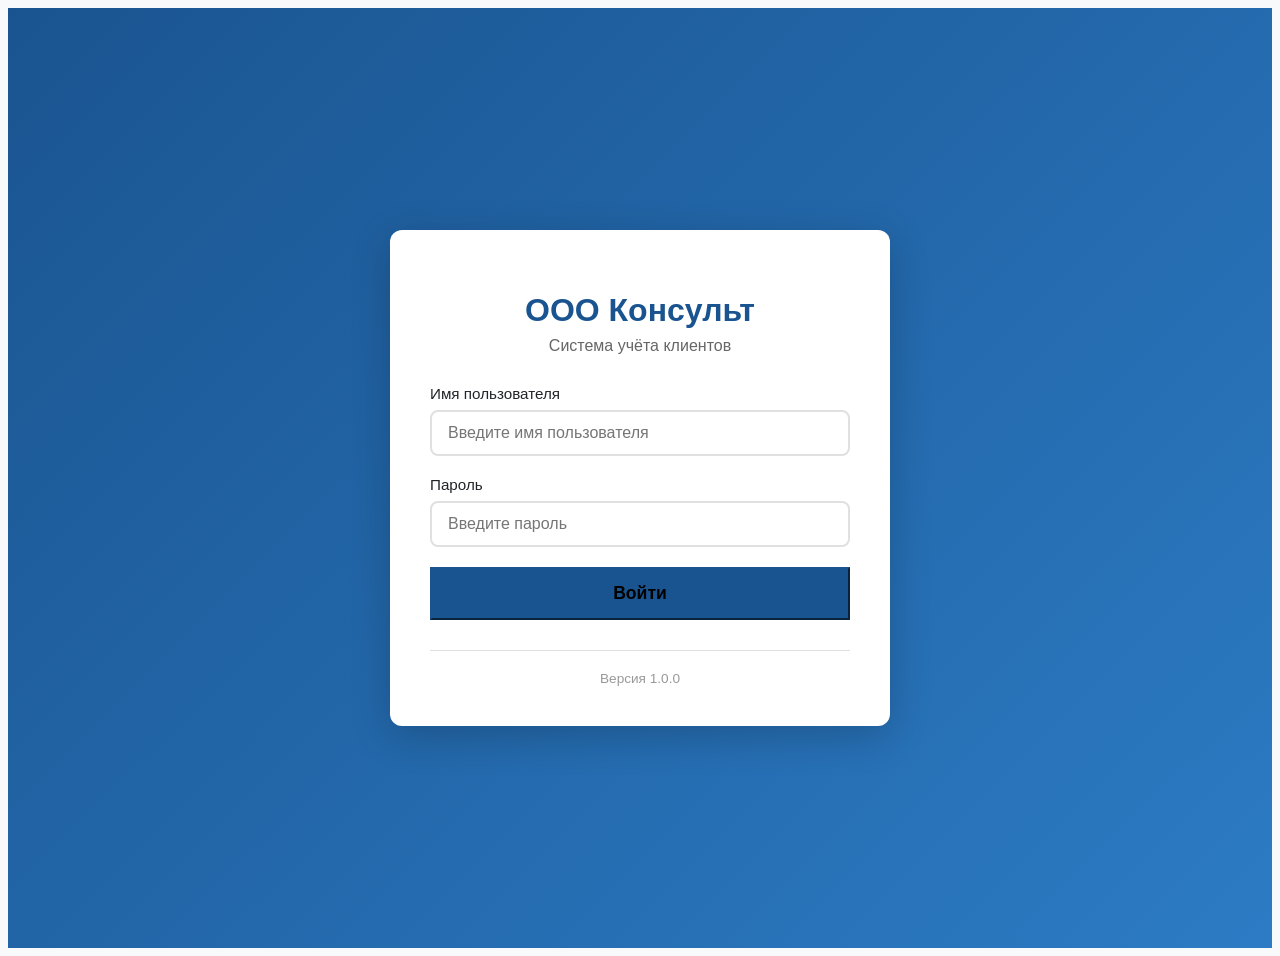
<file: frontend/index.html>
<!DOCTYPE html>
<html lang="ru">
<head>
    <meta charset="UTF-8">
    <meta name="viewport" content="width=device-width, initial-scale=1.0">
    <title>Дашборд - Консульт CRM</title>
    <link href="https://cdn.jsdelivr.net/npm/bootstrap@5.3.0/dist/css/bootstrap.min.css" rel="stylesheet">
    <link rel="stylesheet" href="https://cdn.jsdelivr.net/npm/bootstrap-icons@1.11.0/font/bootstrap-icons.css">
    <link rel="stylesheet" href="css/style.css">
</head>
<body>
    <!-- Навигация -->
    <nav class="navbar navbar-expand-lg navbar-dark mb-4">
        <div class="container-fluid">
            <a class="navbar-brand" href="index.html">
                <span class="logo">К</span>
                ООО Консульт
            </a>
            <button class="navbar-toggler" type="button" data-bs-toggle="collapse" data-bs-target="#navbarNav">
                <span class="navbar-toggler-icon"></span>
            </button>
            <div class="collapse navbar-collapse" id="navbarNav">
                <ul class="navbar-nav ms-auto">
                    <li class="nav-item">
                        <a class="nav-link active" href="index.html">
                            <i class="bi bi-speedometer2"></i> Дашборд
                        </a>
                    </li>
                    <li class="nav-item">
                        <a class="nav-link" href="clients.html">
                            <i class="bi bi-people"></i> Клиенты
                        </a>
                    </li>
                    <li class="nav-item">
                        <a class="nav-link" href="requests.html">
                            <i class="bi bi-clipboard-check"></i> Заявки
                        </a>
                    </li>
                </ul>
                <div id="userInfo" class="ms-3"></div>
            </div>
        </div>
    </nav>

    <!-- Основной контент -->
    <div class="container-fluid">
        <div class="row mb-4">
            <div class="col">
                <h2 class="mb-3"><i class="bi bi-speedometer2"></i> Дашборд</h2>
            </div>
        </div>

        <!-- Карточки статистики -->
        <div class="row mb-4" id="statsCards">
            <div class="col-md-4 mb-3">
                <div class="card stat-card text-center">
                    <div class="card-body">
                        <i class="bi bi-people stat-icon text-primary"></i>
                        <h3 class="stat-value" id="totalClients">-</h3>
                        <p class="stat-label">Всего клиентов</p>
                    </div>
                </div>
            </div>
            <div class="col-md-4 mb-3">
                <div class="card stat-card text-center">
                    <div class="card-body">
                        <i class="bi bi-hourglass-split stat-icon text-warning"></i>
                        <h3 class="stat-value" id="activeRequests">-</h3>
                        <p class="stat-label">Активные заявки</p>
                    </div>
                </div>
            </div>
            <div class="col-md-4 mb-3">
                <div class="card stat-card text-center">
                    <div class="card-body">
                        <i class="bi bi-currency-dollar stat-icon text-success"></i>
                        <h3 class="stat-value" id="totalRevenue">-</h3>
                        <p class="stat-label">Общий доход</p>
                    </div>
                </div>
            </div>
        </div>

        <!-- Последние заявки -->
        <div class="row">
            <div class="col-12">
                <div class="table-container">
                    <h4 class="mb-3"><i class="bi bi-clock-history"></i> Последние обращения</h4>
                    <div class="table-responsive">
                        <table class="table table-hover">
                            <thead>
                                <tr>
                                    <th>ID</th>
                                    <th>Клиент</th>
                                    <th>Услуга</th>
                                    <th>Статус</th>
                                    <th>Стоимость</th>
                                    <th>Дата</th>
                                </tr>
                            </thead>
                            <tbody id="recentRequestsTable">
                                <tr>
                                    <td colspan="6" class="text-center">
                                        <div class="spinner-border text-primary" role="status">
                                            <span class="visually-hidden">Загрузка...</span>
                                        </div>
                                    </td>
                                </tr>
                            </tbody>
                        </table>
                    </div>
                </div>
            </div>
        </div>
    </div>

    <script src="https://cdn.jsdelivr.net/npm/bootstrap@5.3.0/dist/js/bootstrap.bundle.min.js"></script>
    <script src="js/auth.js"></script>
    <script src="js/dashboard.js"></script>
</body>
</html>
</file>
<file: frontend/css/style.css>
/* Корпоративный стиль ООО Консульт */

:root {
    --primary-color: #1a5490;
    --secondary-color: #2c7bc4;
    --success-color: #28a745;
    --warning-color: #ffc107;
    --danger-color: #dc3545;
    --light-bg: #f8f9fa;
    --dark-text: #212529;
}

body {
    font-family: 'Segoe UI', Tahoma, Geneva, Verdana, sans-serif;
    background-color: var(--light-bg);
    color: var(--dark-text);
}

/* Шапка */
.navbar {
    background: linear-gradient(135deg, var(--primary-color) 0%, var(--secondary-color) 100%);
    box-shadow: 0 2px 10px rgba(0,0,0,0.1);
}

.navbar-brand {
    font-size: 1.5rem;
    font-weight: 700;
    color: white !important;
    display: flex;
    align-items: center;
    gap: 10px;
}

.navbar-brand .logo {
    width: 40px;
    height: 40px;
    background-color: white;
    border-radius: 8px;
    display: flex;
    align-items: center;
    justify-content: center;
    color: var(--primary-color);
    font-weight: bold;
    font-size: 1.2rem;
}

.nav-link {
    color: rgba(255,255,255,0.9) !important;
    font-weight: 500;
    transition: all 0.3s;
}

.nav-link:hover, .nav-link.active {
    color: white !important;
    background-color: rgba(255,255,255,0.1);
    border-radius: 6px;
}

/* Карточки статистики */
.stat-card {
    border: none;
    border-radius: 12px;
    box-shadow: 0 4px 6px rgba(0,0,0,0.07);
    transition: transform 0.3s, box-shadow 0.3s;
}

.stat-card:hover {
    transform: translateY(-5px);
    box-shadow: 0 8px 15px rgba(0,0,0,0.15);
}

.stat-card .card-body {
    padding: 1.5rem;
}

.stat-icon {
    font-size: 2.5rem;
    margin-bottom: 1rem;
}

.stat-value {
    font-size: 2rem;
    font-weight: 700;
    margin: 0;
}

.stat-label {
    font-size: 0.9rem;
    color: #6c757d;
    text-transform: uppercase;
    letter-spacing: 0.5px;
}

/* Таблицы */
.table-container {
    background: white;
    border-radius: 12px;
    padding: 1.5rem;
    box-shadow: 0 4px 6px rgba(0,0,0,0.07);
}

.table thead {
    background-color: var(--primary-color);
    color: white;
}

.table thead th {
    border: none;
    font-weight: 600;
    text-transform: uppercase;
    font-size: 0.85rem;
    letter-spacing: 0.5px;
}

.table tbody tr {
    transition: background-color 0.2s;
}

.table tbody tr:hover {
    background-color: rgba(26, 84, 144, 0.05);
}

/* Кнопки */
.btn-primary {
    background-color: var(--primary-color);
    border-color: var(--primary-color);
    font-weight: 500;
}

.btn-primary:hover {
    background-color: #144070;
    border-color: #144070;
}

/* Статусы заявок */
.badge {
    padding: 0.5em 0.8em;
    font-weight: 500;
    font-size: 0.85rem;
}

.status-new { background-color: var(--secondary-color); }
.status-in-progress { background-color: var(--warning-color); color: #000; }
.status-completed { background-color: var(--success-color); }
.status-cancelled { background-color: var(--danger-color); }

/* Модальные окна */
.modal-header {
    background: linear-gradient(135deg, var(--primary-color) 0%, var(--secondary-color) 100%);
    color: white;
}

.modal-header .btn-close {
    filter: invert(1);
}

/* Формы */
.form-label {
    font-weight: 600;
    color: var(--primary-color);
    margin-bottom: 0.5rem;
}

.form-control:focus, .form-select:focus {
    border-color: var(--secondary-color);
    box-shadow: 0 0 0 0.2rem rgba(44, 123, 196, 0.25);
}

/* Загрузка */
.spinner-border-sm {
    width: 1rem;
    height: 1rem;
}

/* Пустое состояние */
.empty-state {
    text-align: center;
    padding: 3rem 1rem;
    color: #6c757d;
}

.empty-state i {
    font-size: 4rem;
    margin-bottom: 1rem;
    opacity: 0.3;
}

/* Адаптивность */
@media (max-width: 768px) {
    .stat-value {
        font-size: 1.5rem;
    }
    
    .table-container {
        padding: 1rem;
        overflow-x: auto;
    }
}


/* Страница входа */
.login-container {
    min-height: 100vh;
    display: flex;
    align-items: center;
    justify-content: center;
    background: linear-gradient(135deg, var(--primary-color) 0%, var(--secondary-color) 100%);
    padding: 20px;
}

.login-box {
    background: white;
    border-radius: 12px;
    box-shadow: 0 10px 40px rgba(0, 0, 0, 0.2);
    max-width: 420px;
    width: 100%;
    padding: 40px;
}

.login-header {
    text-align: center;
    margin-bottom: 30px;
}

.login-header h1 {
    color: var(--primary-color);
    font-size: 2rem;
    font-weight: 700;
    margin-bottom: 8px;
}

.login-header p {
    color: #666;
    font-size: 1rem;
    margin: 0;
}

.login-form .form-group {
    margin-bottom: 20px;
}

.login-form label {
    display: block;
    margin-bottom: 8px;
    color: var(--dark-text);
    font-weight: 500;
    font-size: 0.95rem;
}

.login-form input {
    width: 100%;
    padding: 12px 16px;
    border: 2px solid #e0e0e0;
    border-radius: 8px;
    font-size: 1rem;
    transition: all 0.3s;
    box-sizing: border-box;
}

.login-form input:focus {
    outline: none;
    border-color: var(--primary-color);
    box-shadow: 0 0 0 3px rgba(26, 84, 144, 0.1);
}

.error-message {
    background-color: #fee;
    color: var(--danger-color);
    padding: 12px;
    border-radius: 8px;
    margin-bottom: 20px;
    font-size: 0.9rem;
    border-left: 4px solid var(--danger-color);
}

.btn-block {
    width: 100%;
    padding: 14px;
    font-size: 1.1rem;
    font-weight: 600;
}

.login-footer {
    text-align: center;
    margin-top: 30px;
    padding-top: 20px;
    border-top: 1px solid #e0e0e0;
}

.login-footer p {
    color: #999;
    font-size: 0.85rem;
    margin: 0;
}

/* User Info в шапке */
#userInfo {
    display: flex;
    align-items: center;
    gap: 12px;
}

.user-name {
    color: white;
    font-weight: 500;
    font-size: 0.95rem;
}

.btn-logout {
    background-color: rgba(255, 255, 255, 0.2);
    color: white;
    border: 1px solid rgba(255, 255, 255, 0.3);
    padding: 6px 16px;
    border-radius: 6px;
    cursor: pointer;
    font-size: 0.9rem;
    font-weight: 500;
    transition: all 0.3s;
}

.btn-logout:hover {
    background-color: rgba(255, 255, 255, 0.3);
    border-color: rgba(255, 255, 255, 0.5);
}

/* Адаптивность */
@media (max-width: 768px) {
    .login-box {
        padding: 30px 20px;
    }
    
    .login-header h1 {
        font-size: 1.6rem;
    }
}
</file>
